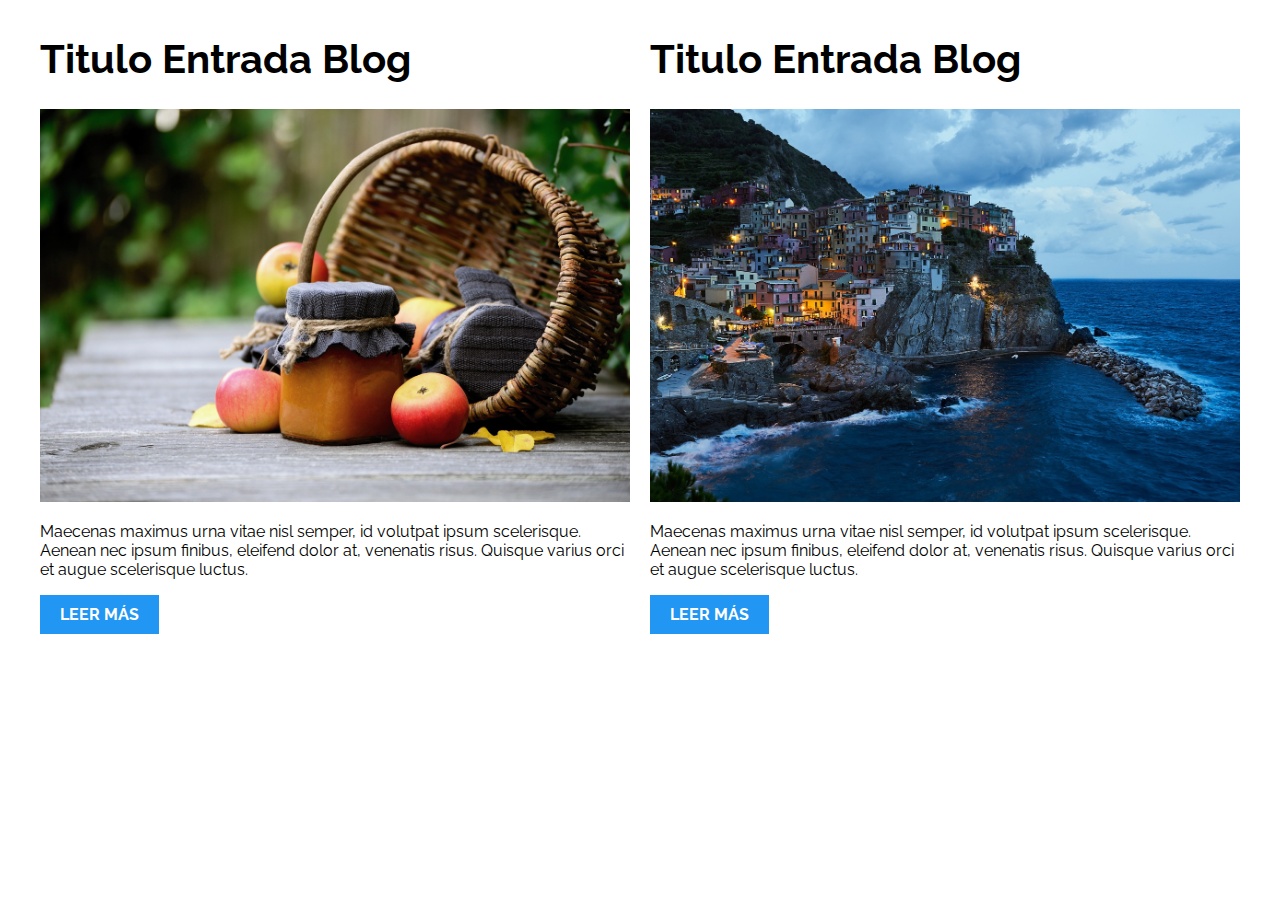
<file: 01-2columnas_iguales_css_grid/index.html>
<!DOCTYPE html>
<html>

<head>
    <meta charset="utf-8">
    <title>Patrones Responsive Web Design - 2 Columnas</title>
    <link rel="stylesheet" href="https://necolas.github.io/normalize.css/8.0.1/normalize.css">
    <link href="https://fonts.googleapis.com/css?family=Raleway:400,700,900" rel="stylesheet">
    <link rel="stylesheet" href="css/styles.css">
    <meta name="viewport" content="width=device-width, initial-scale=1">
</head>

<body>

    <div class="contenedor dos-columnas">
        <article class="entrada-blog">
            <h1>Titulo Entrada Blog</h1>
            <img src="img/imagen1.jpg">
            <p>Maecenas maximus urna vitae nisl semper, id volutpat ipsum scelerisque. Aenean nec ipsum finibus, eleifend dolor at, venenatis risus. Quisque varius orci et augue scelerisque luctus.</p>
            <a href="#">Leer más</a>
        </article>
        <article class="entrada-blog">
            <h1>Titulo Entrada Blog</h1>
            <img src="img/imagen2.jpg">
            <p>Maecenas maximus urna vitae nisl semper, id volutpat ipsum scelerisque. Aenean nec ipsum finibus, eleifend dolor at, venenatis risus. Quisque varius orci et augue scelerisque luctus.</p>
            <a href="#">Leer más</a>
        </article>
    </div>

</body>

</html>
</file>
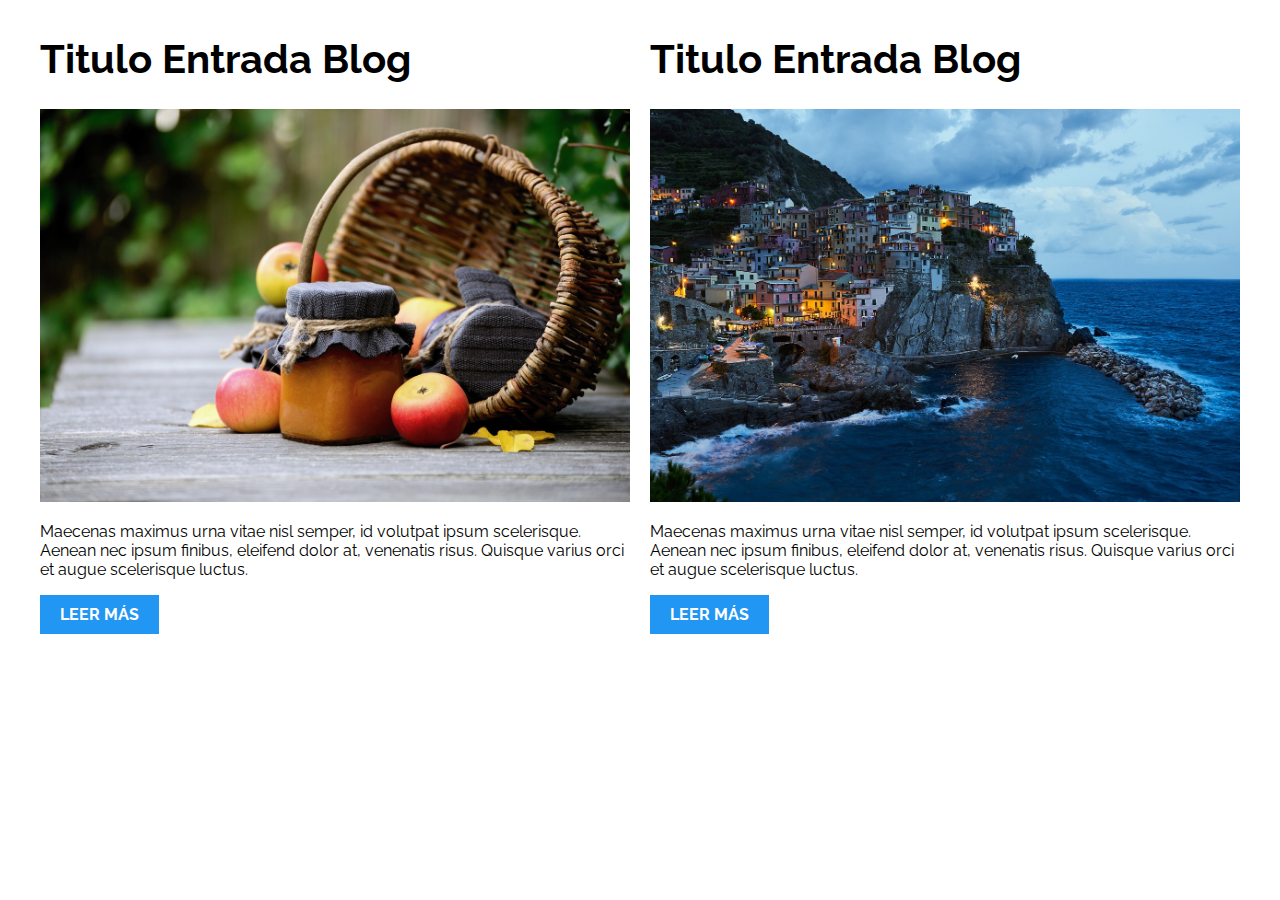
<file: 02-2columnas_iguales_flexbox/index.html>
<!DOCTYPE html>
<html>

<head>
    <meta charset="utf-8">
    <title>Patrones Responsive Web Design - 2 Columnas</title>
    <link rel="stylesheet" href="https://necolas.github.io/normalize.css/8.0.1/normalize.css">
    <link href="https://fonts.googleapis.com/css?family=Raleway:400,700,900" rel="stylesheet">
    <link rel="stylesheet" href="css/styles.css">
    <meta name="viewport" content="width=device-width, initial-scale=1">
</head>

<body>
    <div class="contenedor dos-columnas">
        <article class="entrada-blog">
            <h1>Titulo Entrada Blog</h1>
            <img src="img/imagen1.jpg">
            <p>Maecenas maximus urna vitae nisl semper, id volutpat ipsum scelerisque. Aenean nec ipsum finibus, eleifend dolor at, venenatis risus. Quisque varius orci et augue scelerisque luctus.</p>
            <a href="#">Leer más</a>
        </article>
        <article class="entrada-blog">
            <h1>Titulo Entrada Blog</h1>
            <img src="img/imagen2.jpg">
            <p>Maecenas maximus urna vitae nisl semper, id volutpat ipsum scelerisque. Aenean nec ipsum finibus, eleifend dolor at, venenatis risus. Quisque varius orci et augue scelerisque luctus.</p>
            <a href="#">Leer más</a>
        </article>
    </div>

</body>

</html>
</file>
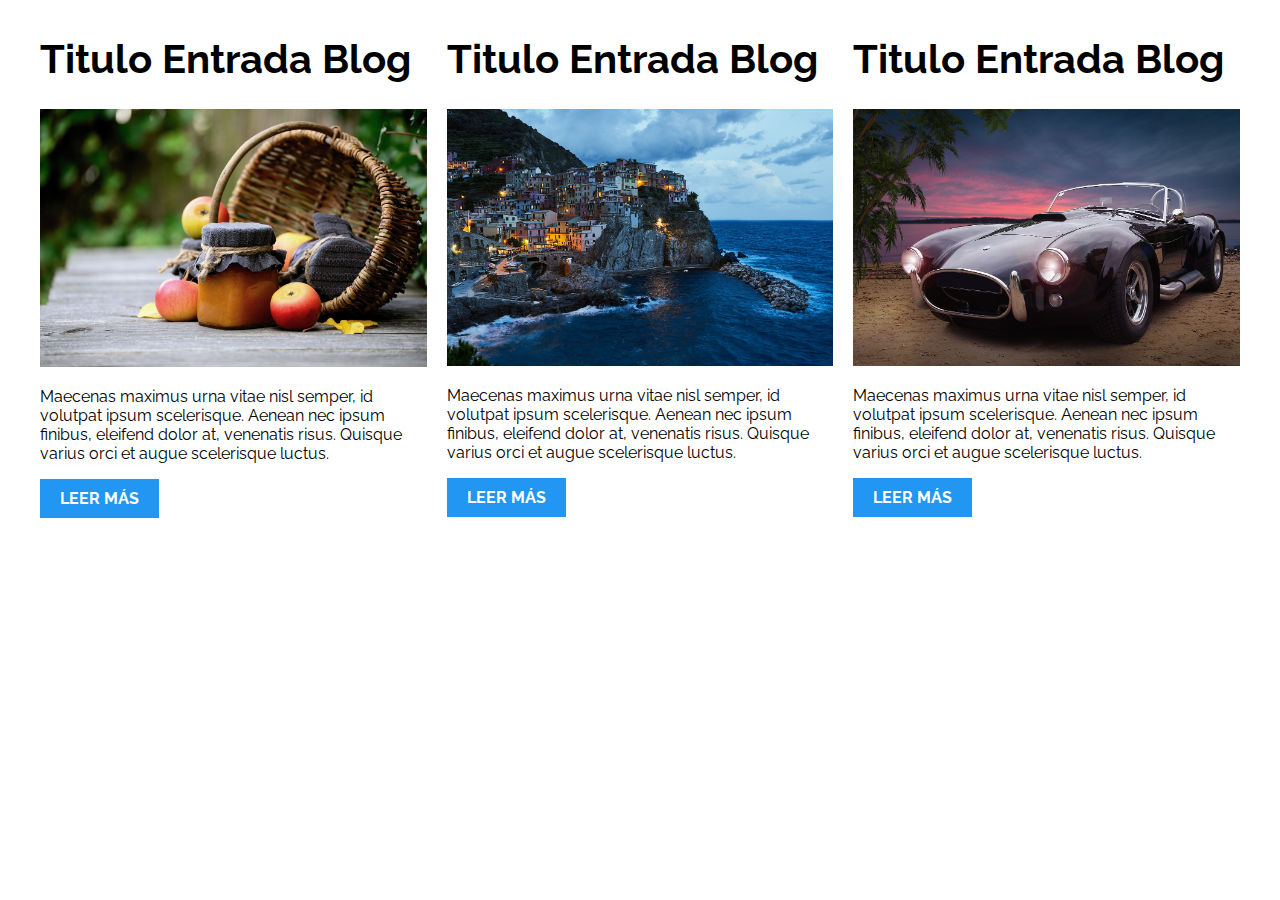
<file: 03-3columnas_iguales_css_grid/index.html>
<!DOCTYPE html>
<html>

<head>
    <meta charset="utf-8">
    <title>Patrones Responsive Web Design - 3 Columnas Iguales</title>
    <link rel="stylesheet" href="https://necolas.github.io/normalize.css/8.0.1/normalize.css">
    <link href="https://fonts.googleapis.com/css?family=Raleway:400,700,900" rel="stylesheet">
    <link rel="stylesheet" href="css/styles.css">
    <meta name="viewport" content="width=device-width, initial-scale=1">
</head>

<body>

    <div class="contenedor tres-columnas">
        <article class="entrada-blog">
            <h1>Titulo Entrada Blog</h1>
            <img src="img/imagen1.jpg">
            <p>Maecenas maximus urna vitae nisl semper, id volutpat ipsum scelerisque. Aenean nec ipsum finibus, eleifend dolor at, venenatis risus. Quisque varius orci et augue scelerisque luctus.</p>
            <a href="#">Leer más</a>
        </article>

        <article class="entrada-blog">
            <h1>Titulo Entrada Blog</h1>
            <img src="img/imagen2.jpg">

            <p>Maecenas maximus urna vitae nisl semper, id volutpat ipsum scelerisque. Aenean nec ipsum finibus, eleifend dolor at, venenatis risus. Quisque varius orci et augue scelerisque luctus.</p>
            <a href="#">Leer más</a>
        </article>

        <article class="entrada-blog">
            <h1>Titulo Entrada Blog</h1>
            <img src="img/imagen3.jpg">

            <p>Maecenas maximus urna vitae nisl semper, id volutpat ipsum scelerisque. Aenean nec ipsum finibus, eleifend dolor at, venenatis risus. Quisque varius orci et augue scelerisque luctus.</p>
            <a href="#">Leer más</a>
        </article>
    </div>

</body>

</html>
</file>
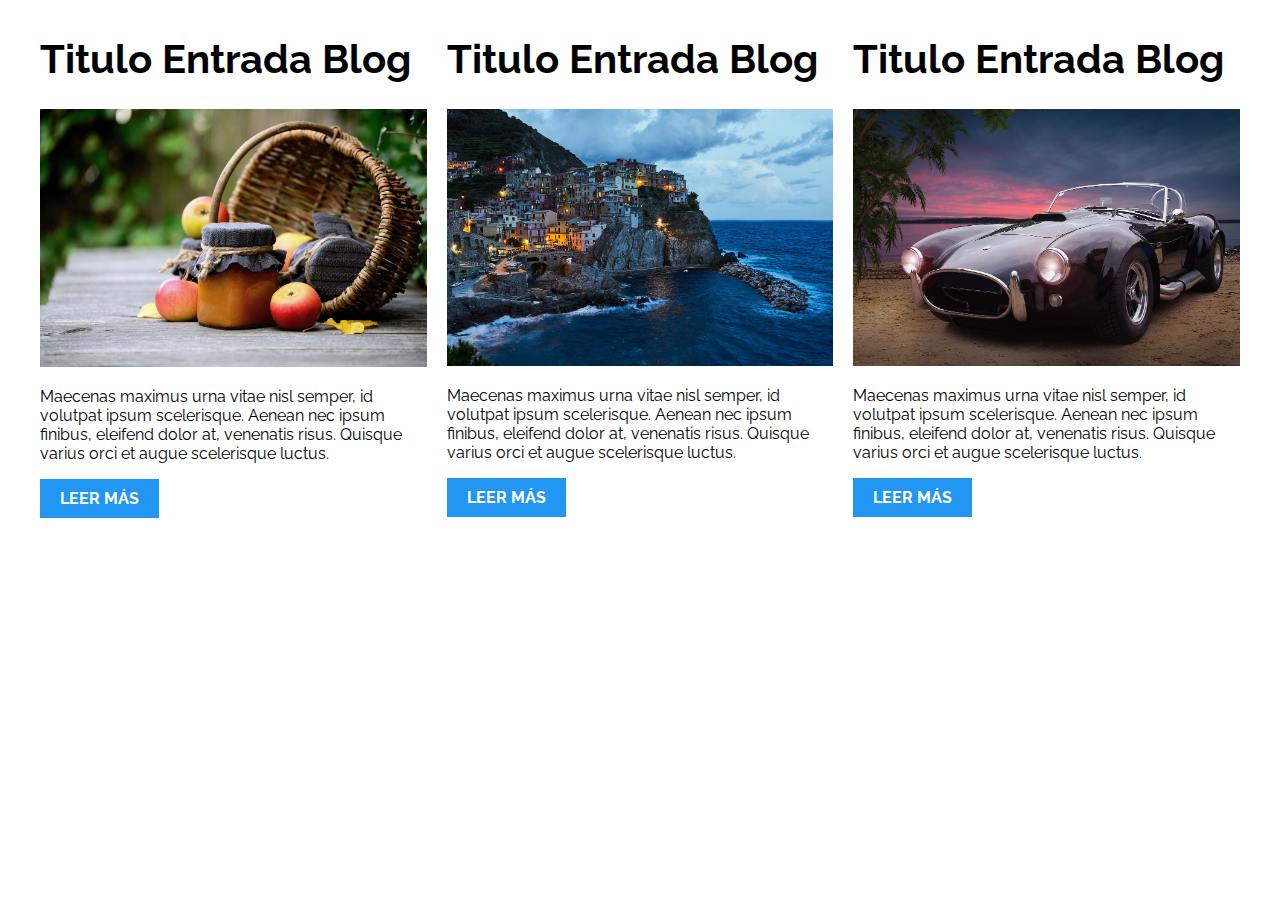
<file: 04-3columnas_iguales_flexbox/index.html>
<!DOCTYPE html>
<html>

<head>
    <meta charset="utf-8">
    <title>Patrones Responsive Web Design - 3 Columnas Iguales</title>
    <link rel="stylesheet" href="https://necolas.github.io/normalize.css/8.0.1/normalize.css">
    <link href="https://fonts.googleapis.com/css?family=Raleway:400,700,900" rel="stylesheet">
    <link rel="stylesheet" href="css/styles.css">
    <meta name="viewport" content="width=device-width, initial-scale=1">
</head>

<body>

    <div class="contenedor tres-columnas">
        <article class="entrada-blog">
            <h1>Titulo Entrada Blog</h1>
            <img src="img/imagen1.jpg">
            <p>Maecenas maximus urna vitae nisl semper, id volutpat ipsum scelerisque. Aenean nec ipsum finibus, eleifend dolor at, venenatis risus. Quisque varius orci et augue scelerisque luctus.</p>
            <a href="#">Leer más</a>
        </article>

        <article class="entrada-blog">
            <h1>Titulo Entrada Blog</h1>
            <img src="img/imagen2.jpg">

            <p>Maecenas maximus urna vitae nisl semper, id volutpat ipsum scelerisque. Aenean nec ipsum finibus, eleifend dolor at, venenatis risus. Quisque varius orci et augue scelerisque luctus.</p>
            <a href="#">Leer más</a>
        </article>

        <article class="entrada-blog">
            <h1>Titulo Entrada Blog</h1>
            <img src="img/imagen3.jpg">

            <p>Maecenas maximus urna vitae nisl semper, id volutpat ipsum scelerisque. Aenean nec ipsum finibus, eleifend dolor at, venenatis risus. Quisque varius orci et augue scelerisque luctus.</p>
            <a href="#">Leer más</a>
        </article>
    </div>
</body>

</html>
</file>
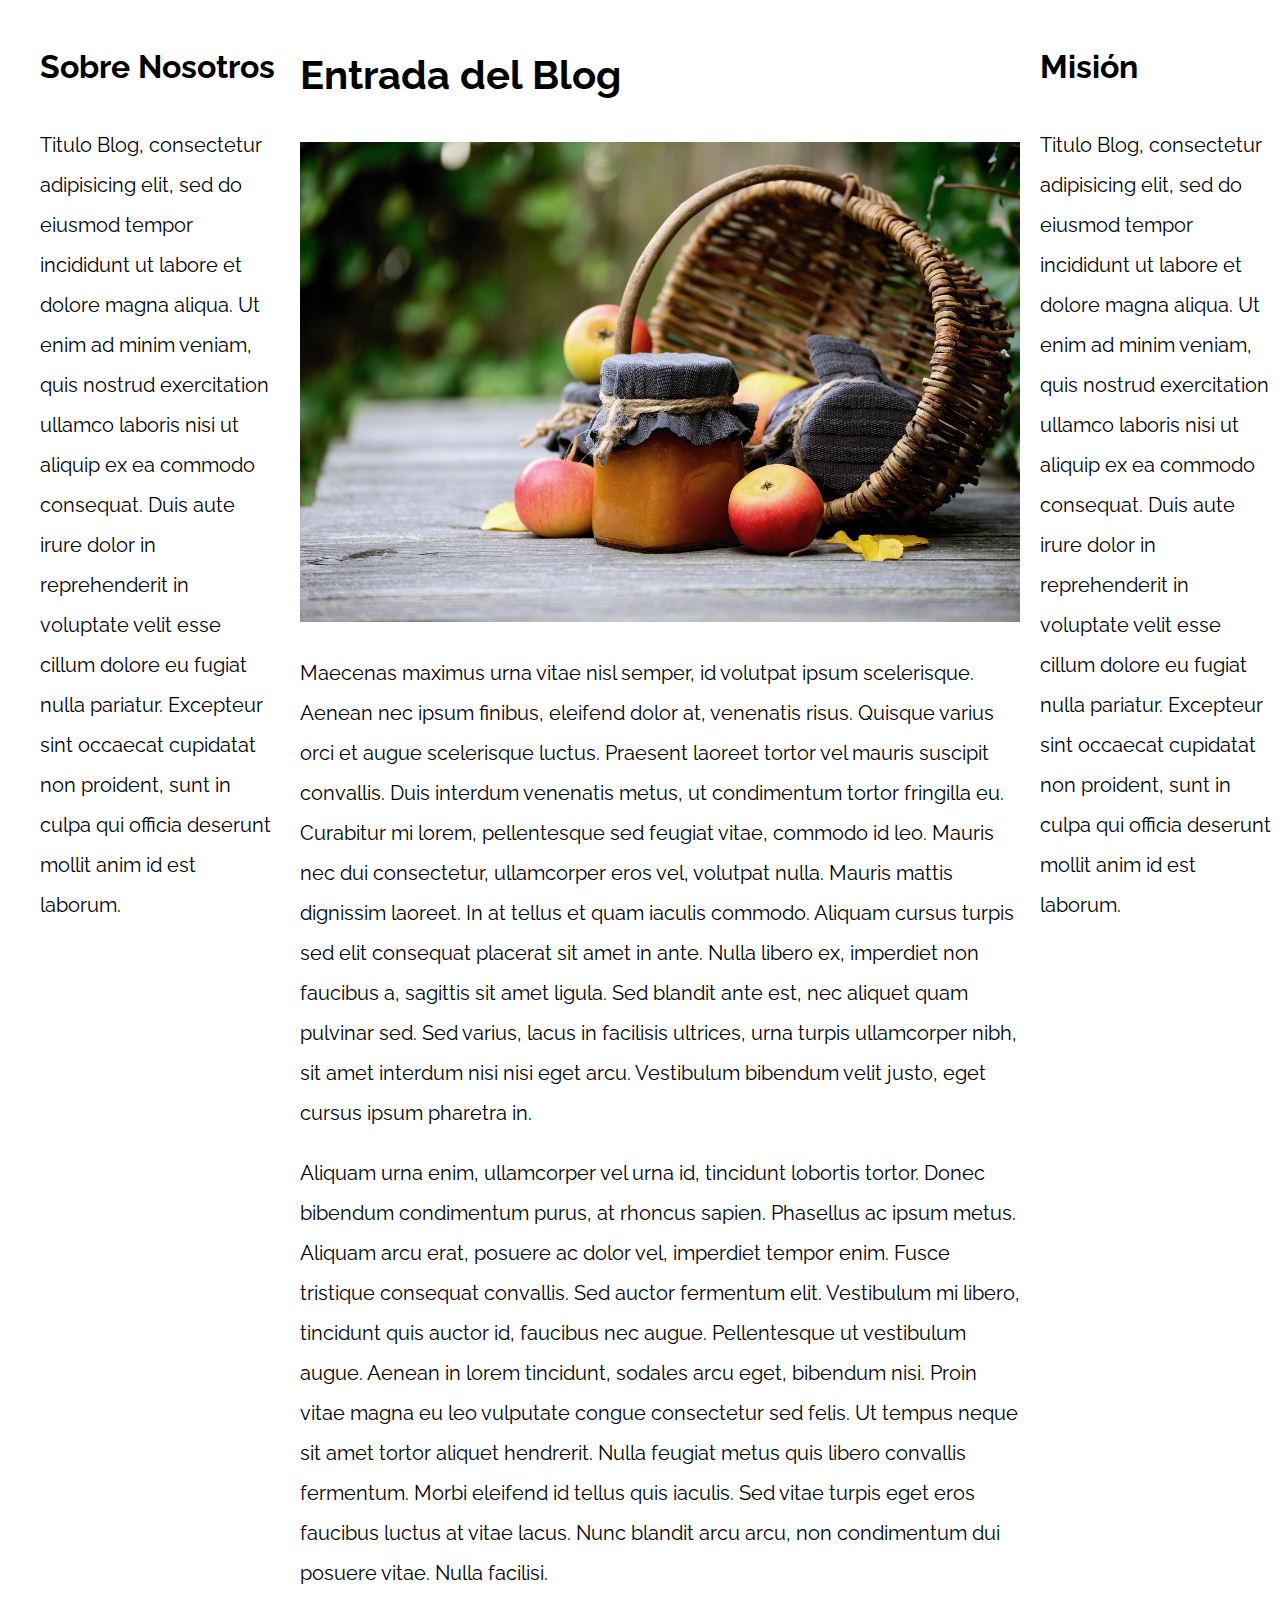
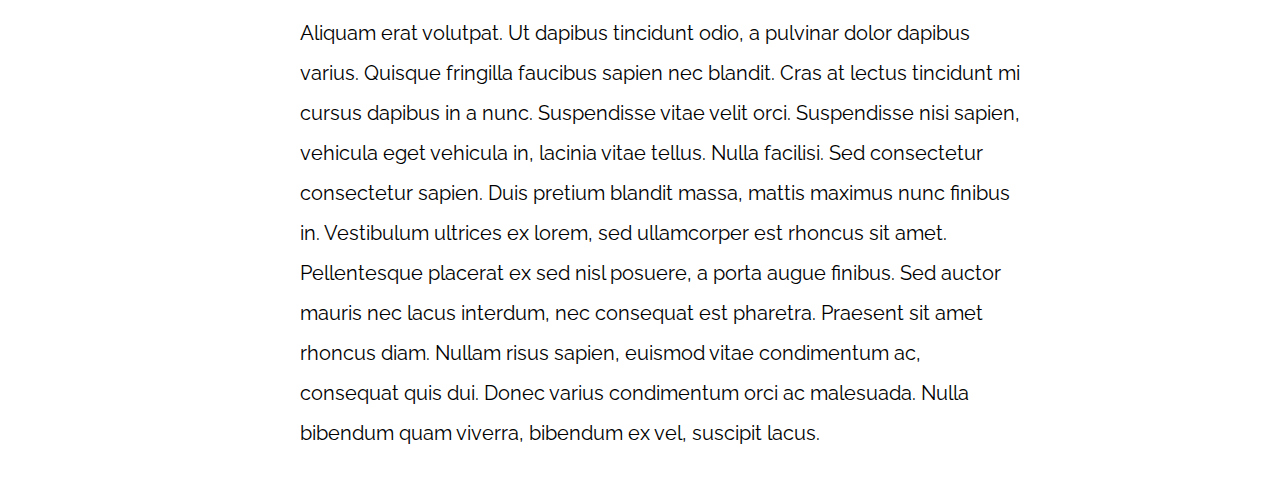
<file: 05-3columnas_css_grid/index.html>
<!DOCTYPE html>
<html>

<head>
    <meta charset="utf-8">
    <title>Patrones Responsive Web Design</title>
    <link rel="stylesheet" href="https://necolas.github.io/normalize.css/8.0.1/normalize.css">
    <link href="https://fonts.googleapis.com/css?family=Raleway:400,700,900" rel="stylesheet">
    <link rel="stylesheet" href="css/styles.css">
    <meta name="viewport" content="width=device-width, initial-scale=1">
</head>

<body>

    <div class="contenedor contenedor-grid">
        <main class="principal">
            <article >
                <h1>Entrada del Blog</h1>
                <img src="img/imagen1.jpg">

                <p>Maecenas maximus urna vitae nisl semper, id volutpat ipsum scelerisque. Aenean nec ipsum finibus, eleifend dolor at, venenatis risus. Quisque varius orci et augue scelerisque luctus. Praesent laoreet tortor vel mauris suscipit convallis.
                    Duis interdum venenatis metus, ut condimentum tortor fringilla eu. Curabitur mi lorem, pellentesque sed feugiat vitae, commodo id leo. Mauris nec dui consectetur, ullamcorper eros vel, volutpat nulla. Mauris mattis dignissim laoreet.
                    In at tellus et quam iaculis commodo. Aliquam cursus turpis sed elit consequat placerat sit amet in ante. Nulla libero ex, imperdiet non faucibus a, sagittis sit amet ligula. Sed blandit ante est, nec aliquet quam pulvinar sed. Sed
                    varius, lacus in facilisis ultrices, urna turpis ullamcorper nibh, sit amet interdum nisi nisi eget arcu. Vestibulum bibendum velit justo, eget cursus ipsum pharetra in.</p>

                <p>Aliquam urna enim, ullamcorper vel urna id, tincidunt lobortis tortor. Donec bibendum condimentum purus, at rhoncus sapien. Phasellus ac ipsum metus. Aliquam arcu erat, posuere ac dolor vel, imperdiet tempor enim. Fusce tristique consequat
                    convallis. Sed auctor fermentum elit. Vestibulum mi libero, tincidunt quis auctor id, faucibus nec augue. Pellentesque ut vestibulum augue. Aenean in lorem tincidunt, sodales arcu eget, bibendum nisi. Proin vitae magna eu leo vulputate
                    congue consectetur sed felis. Ut tempus neque sit amet tortor aliquet hendrerit. Nulla feugiat metus quis libero convallis fermentum. Morbi eleifend id tellus quis iaculis. Sed vitae turpis eget eros faucibus luctus at vitae lacus.
                    Nunc blandit arcu arcu, non condimentum dui posuere vitae. Nulla facilisi.</p>

                <p>Aliquam erat volutpat. Ut dapibus tincidunt odio, a pulvinar dolor dapibus varius. Quisque fringilla faucibus sapien nec blandit. Cras at lectus tincidunt mi cursus dapibus in a nunc. Suspendisse vitae velit orci. Suspendisse nisi sapien,
                    vehicula eget vehicula in, lacinia vitae tellus. Nulla facilisi. Sed consectetur consectetur sapien. Duis pretium blandit massa, mattis maximus nunc finibus in. Vestibulum ultrices ex lorem, sed ullamcorper est rhoncus sit amet. Pellentesque
                    placerat ex sed nisl posuere, a porta augue finibus. Sed auctor mauris nec lacus interdum, nec consequat est pharetra. Praesent sit amet rhoncus diam. Nullam risus sapien, euismod vitae condimentum ac, consequat quis dui. Donec varius
                    condimentum orci ac malesuada. Nulla bibendum quam viverra, bibendum ex vel, suscipit lacus.</p>

            </article>
        </main>

        <aside class="aside-1">
            <h2>Sobre Nosotros</h2>
            <p>Titulo Blog, consectetur adipisicing elit, sed do eiusmod tempor incididunt ut labore et dolore magna aliqua. Ut enim ad minim veniam, quis nostrud exercitation ullamco laboris nisi ut aliquip ex ea commodo consequat. Duis aute irure dolor
                in reprehenderit in voluptate velit esse cillum dolore eu fugiat nulla pariatur. Excepteur sint occaecat cupidatat non proident, sunt in culpa qui officia deserunt mollit anim id est laborum.</p>
        </aside>
        <aside class="aside-2">
            <h2>Misión</h2>
            <p>Titulo Blog, consectetur adipisicing elit, sed do eiusmod tempor incididunt ut labore et dolore magna aliqua. Ut enim ad minim veniam, quis nostrud exercitation ullamco laboris nisi ut aliquip ex ea commodo consequat. Duis aute irure dolor
                in reprehenderit in voluptate velit esse cillum dolore eu fugiat nulla pariatur. Excepteur sint occaecat cupidatat non proident, sunt in culpa qui officia deserunt mollit anim id est laborum.</p>
        </aside>
    </div>

</body>

</html>
</file>
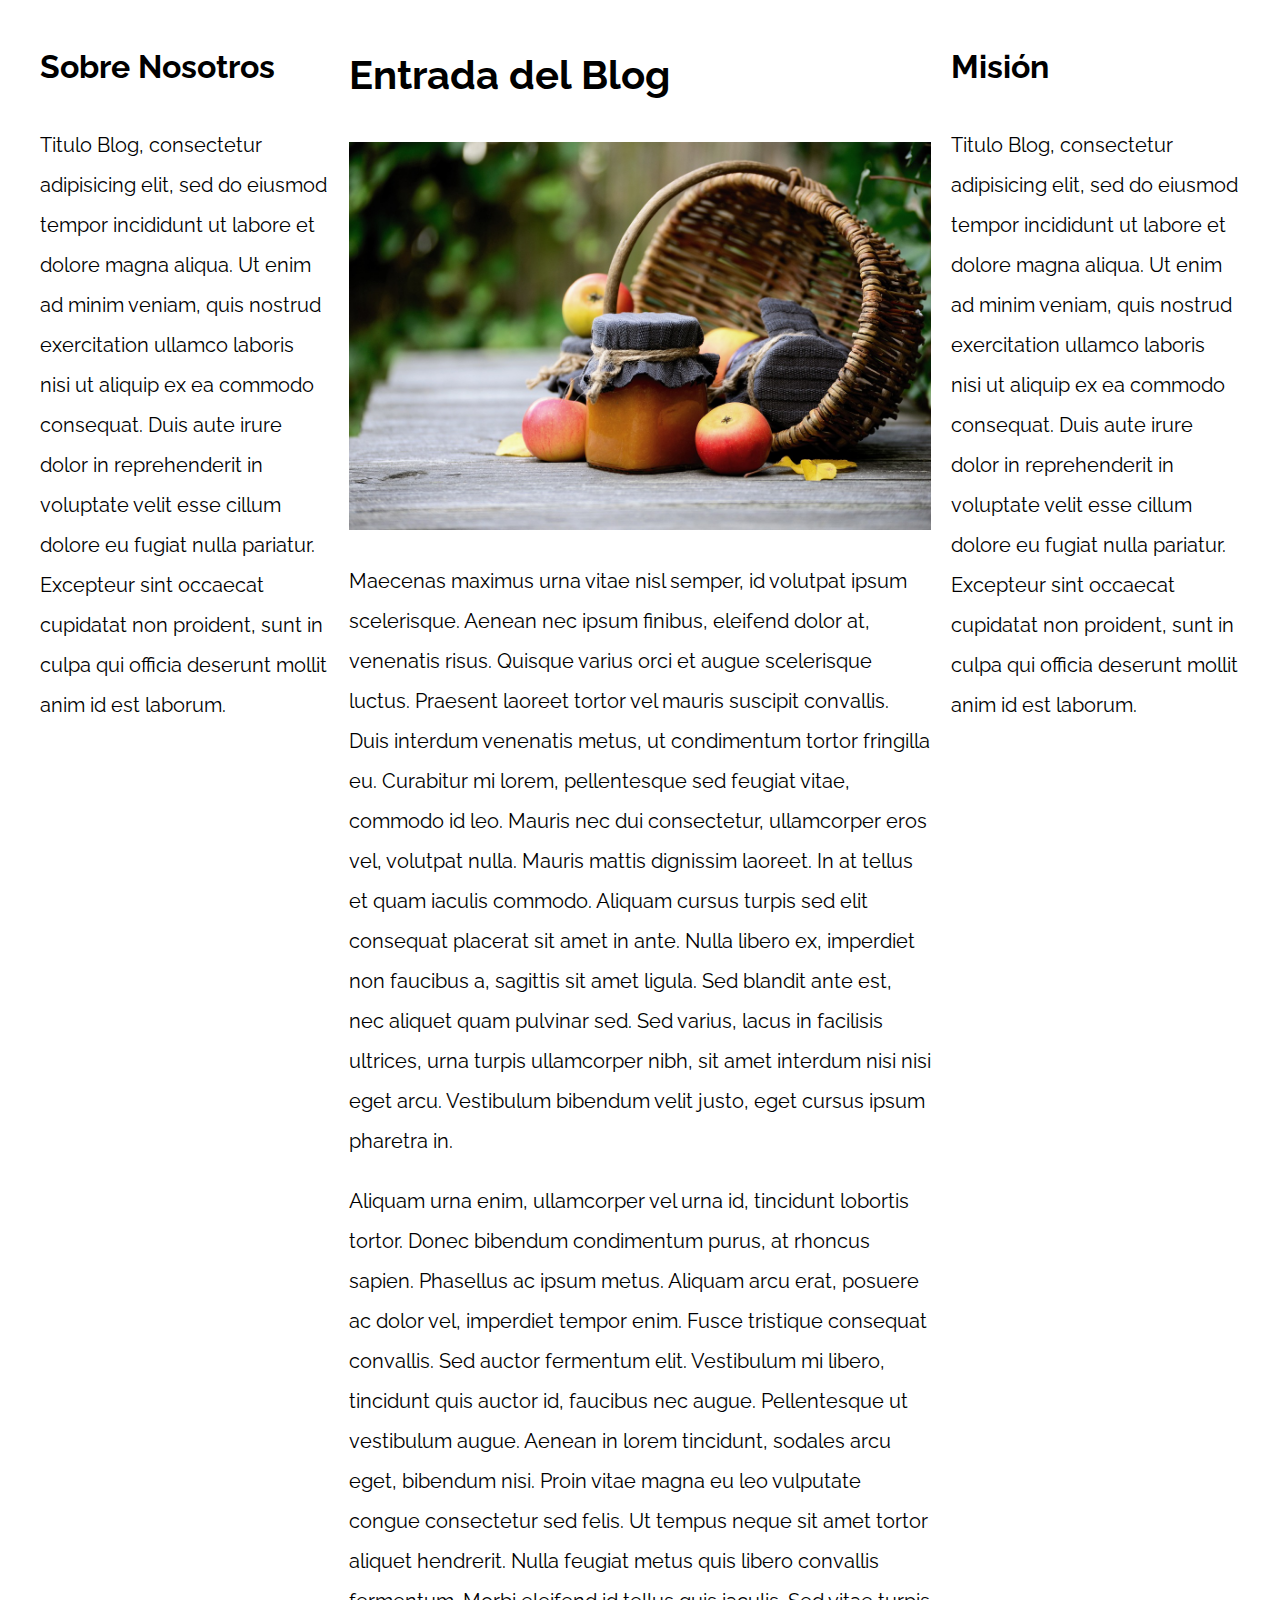
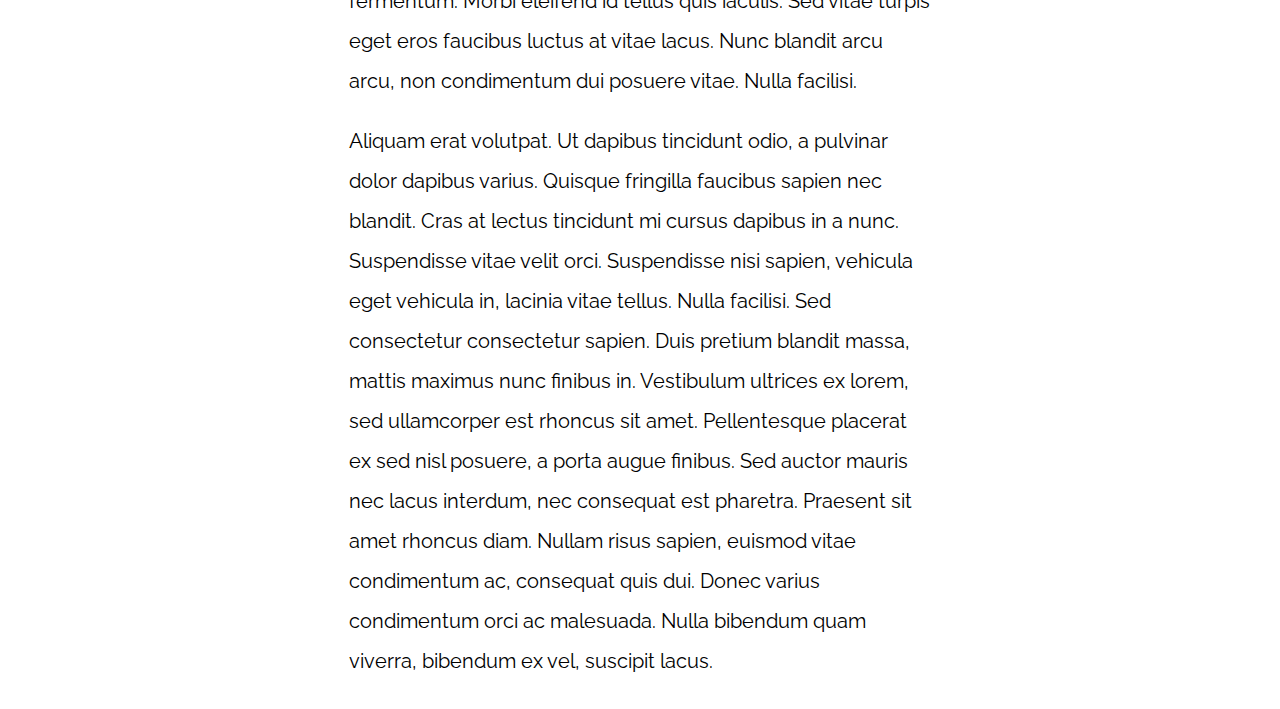
<file: 06-3columnas_flexbox/index.html>
<!DOCTYPE html>
<html>

<head>
    <meta charset="utf-8">
    <title>Patrones Responsive Web Design</title>
    <link rel="stylesheet" href="https://necolas.github.io/normalize.css/8.0.1/normalize.css">
    <link href="https://fonts.googleapis.com/css?family=Raleway:400,700,900" rel="stylesheet">
    <link rel="stylesheet" href="css/styles.css">
    <meta name="viewport" content="width=device-width, initial-scale=1">
</head>

<body>

    <div class="contenedor contenedor-grid">
        <main class="principal">
            <article>
                <h1>Entrada del Blog</h1>
                <img src="img/imagen1.jpg">

                <p>Maecenas maximus urna vitae nisl semper, id volutpat ipsum scelerisque. Aenean nec ipsum finibus, eleifend dolor at, venenatis risus. Quisque varius orci et augue scelerisque luctus. Praesent laoreet tortor vel mauris suscipit convallis.
                    Duis interdum venenatis metus, ut condimentum tortor fringilla eu. Curabitur mi lorem, pellentesque sed feugiat vitae, commodo id leo. Mauris nec dui consectetur, ullamcorper eros vel, volutpat nulla. Mauris mattis dignissim laoreet.
                    In at tellus et quam iaculis commodo. Aliquam cursus turpis sed elit consequat placerat sit amet in ante. Nulla libero ex, imperdiet non faucibus a, sagittis sit amet ligula. Sed blandit ante est, nec aliquet quam pulvinar sed. Sed
                    varius, lacus in facilisis ultrices, urna turpis ullamcorper nibh, sit amet interdum nisi nisi eget arcu. Vestibulum bibendum velit justo, eget cursus ipsum pharetra in.</p>

                <p>Aliquam urna enim, ullamcorper vel urna id, tincidunt lobortis tortor. Donec bibendum condimentum purus, at rhoncus sapien. Phasellus ac ipsum metus. Aliquam arcu erat, posuere ac dolor vel, imperdiet tempor enim. Fusce tristique consequat
                    convallis. Sed auctor fermentum elit. Vestibulum mi libero, tincidunt quis auctor id, faucibus nec augue. Pellentesque ut vestibulum augue. Aenean in lorem tincidunt, sodales arcu eget, bibendum nisi. Proin vitae magna eu leo vulputate
                    congue consectetur sed felis. Ut tempus neque sit amet tortor aliquet hendrerit. Nulla feugiat metus quis libero convallis fermentum. Morbi eleifend id tellus quis iaculis. Sed vitae turpis eget eros faucibus luctus at vitae lacus.
                    Nunc blandit arcu arcu, non condimentum dui posuere vitae. Nulla facilisi.</p>

                <p>Aliquam erat volutpat. Ut dapibus tincidunt odio, a pulvinar dolor dapibus varius. Quisque fringilla faucibus sapien nec blandit. Cras at lectus tincidunt mi cursus dapibus in a nunc. Suspendisse vitae velit orci. Suspendisse nisi sapien,
                    vehicula eget vehicula in, lacinia vitae tellus. Nulla facilisi. Sed consectetur consectetur sapien. Duis pretium blandit massa, mattis maximus nunc finibus in. Vestibulum ultrices ex lorem, sed ullamcorper est rhoncus sit amet. Pellentesque
                    placerat ex sed nisl posuere, a porta augue finibus. Sed auctor mauris nec lacus interdum, nec consequat est pharetra. Praesent sit amet rhoncus diam. Nullam risus sapien, euismod vitae condimentum ac, consequat quis dui. Donec varius
                    condimentum orci ac malesuada. Nulla bibendum quam viverra, bibendum ex vel, suscipit lacus.</p>

            </article>
        </main>

        <aside class="aside-1">
            <h2>Sobre Nosotros</h2>
            <p>Titulo Blog, consectetur adipisicing elit, sed do eiusmod tempor incididunt ut labore et dolore magna aliqua. Ut enim ad minim veniam, quis nostrud exercitation ullamco laboris nisi ut aliquip ex ea commodo consequat. Duis aute irure dolor
                in reprehenderit in voluptate velit esse cillum dolore eu fugiat nulla pariatur. Excepteur sint occaecat cupidatat non proident, sunt in culpa qui officia deserunt mollit anim id est laborum.</p>
        </aside>
        <aside class="aside-2">
            <h2>Misión</h2>
            <p>Titulo Blog, consectetur adipisicing elit, sed do eiusmod tempor incididunt ut labore et dolore magna aliqua. Ut enim ad minim veniam, quis nostrud exercitation ullamco laboris nisi ut aliquip ex ea commodo consequat. Duis aute irure dolor
                in reprehenderit in voluptate velit esse cillum dolore eu fugiat nulla pariatur. Excepteur sint occaecat cupidatat non proident, sunt in culpa qui officia deserunt mollit anim id est laborum.</p>
        </aside>
    </div>

</body>

</html>
</file>
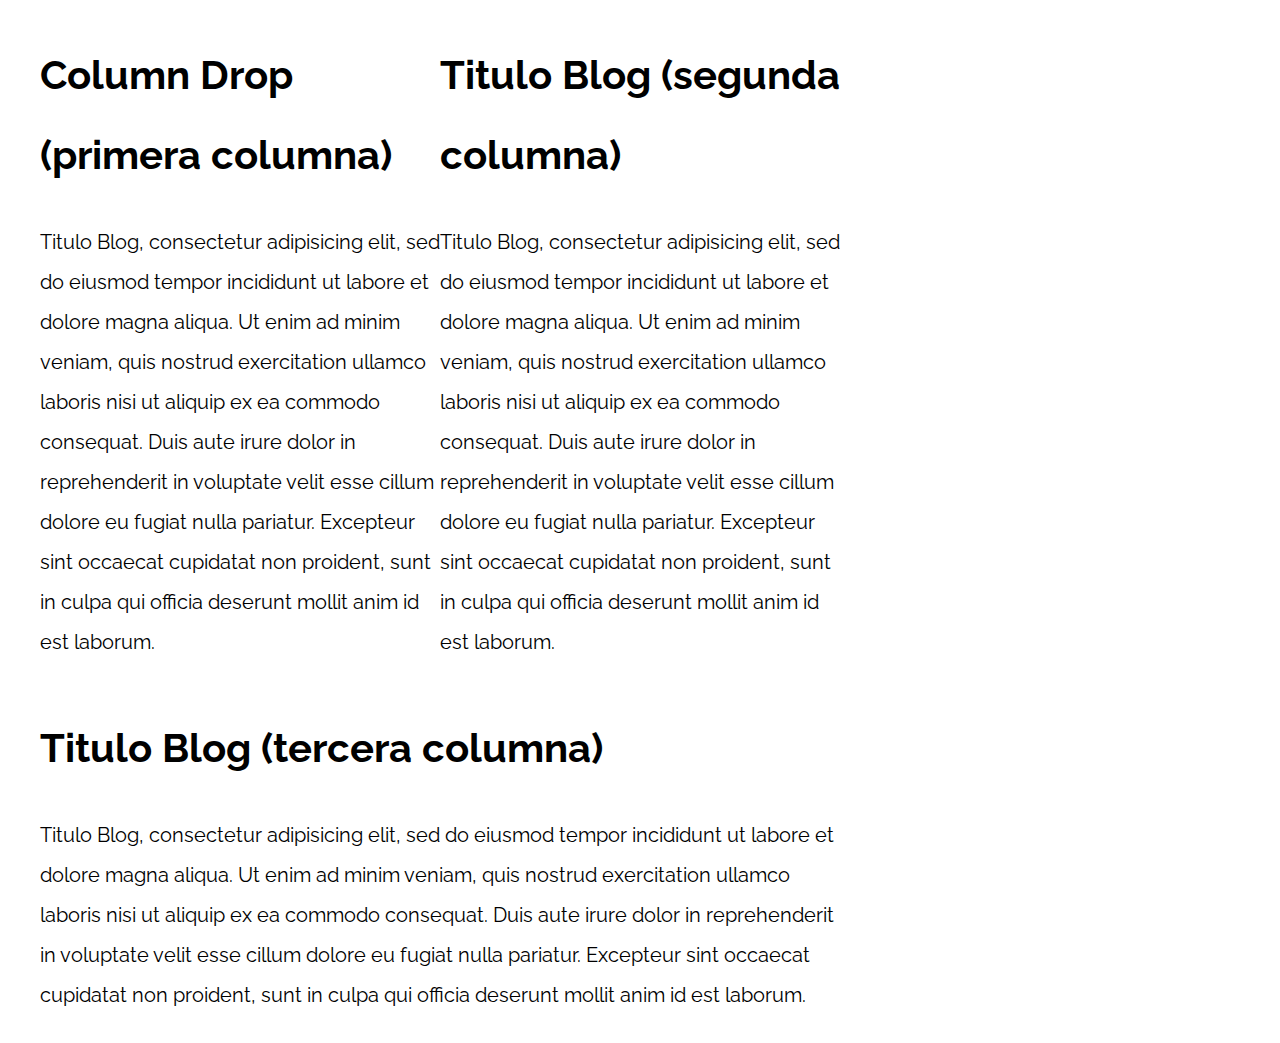
<file: 07-column_drop_css_grid/index.html>
<!DOCTYPE html>
<html>

<head>
    <meta charset="utf-8">
    <title>Patrones Responsive Web Design</title>
    <link rel="stylesheet" href="https://necolas.github.io/normalize.css/8.0.1/normalize.css">
    <link href="https://fonts.googleapis.com/css?family=Raleway:400,700,900" rel="stylesheet">
    <link rel="stylesheet" href="css/styles.css">
    <meta name="viewport" content="width=device-width, initial-scale=1">
</head>

<body>

    <div class="contenedor column-drop-CSS">
        <main>
            <h1>Column Drop (primera columna)</h1>
            <p>
                Titulo Blog, consectetur adipisicing elit, sed do eiusmod tempor incididunt ut labore et dolore magna aliqua. Ut enim ad minim veniam, quis nostrud exercitation ullamco laboris nisi ut aliquip ex ea commodo consequat. Duis aute irure dolor in reprehenderit
                in voluptate velit esse cillum dolore eu fugiat nulla pariatur. Excepteur sint occaecat cupidatat non proident, sunt in culpa qui officia deserunt mollit anim id est laborum.
            </p>
        </main>

        <aside class="aside-1">
            <h1>Titulo Blog (segunda columna)</h1>
            <p>
                Titulo Blog, consectetur adipisicing elit, sed do eiusmod tempor incididunt ut labore et dolore magna aliqua. Ut enim ad minim veniam, quis nostrud exercitation ullamco laboris nisi ut aliquip ex ea commodo consequat. Duis aute irure dolor in reprehenderit
                in voluptate velit esse cillum dolore eu fugiat nulla pariatur. Excepteur sint occaecat cupidatat non proident, sunt in culpa qui officia deserunt mollit anim id est laborum.
            </p>
        </aside>

        <aside class="aside-2">
            <h1>Titulo Blog (tercera columna)</h1>
            <p>
                Titulo Blog, consectetur adipisicing elit, sed do eiusmod tempor incididunt ut labore et dolore magna aliqua. Ut enim ad minim veniam, quis nostrud exercitation ullamco laboris nisi ut aliquip ex ea commodo consequat. Duis aute irure dolor in reprehenderit
                in voluptate velit esse cillum dolore eu fugiat nulla pariatur. Excepteur sint occaecat cupidatat non proident, sunt in culpa qui officia deserunt mollit anim id est laborum.
            </p>
        </aside>
    </div>

</body>

</html>
</file>
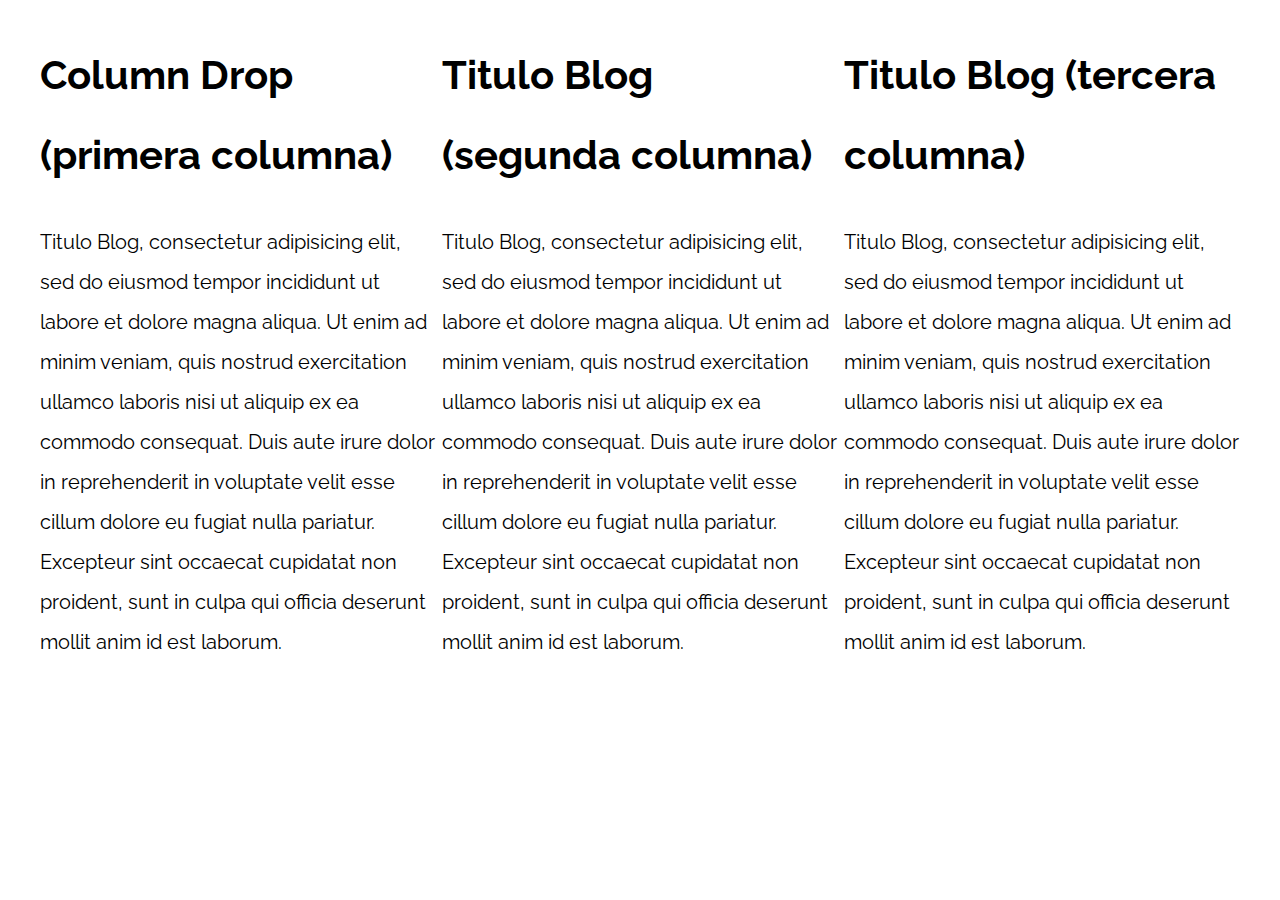
<file: 08-column_drop_flexbox/index.html>
<!DOCTYPE html>
<html>

<head>
    <meta charset="utf-8">
    <title>Patrones Responsive Web Design</title>
    <link rel="stylesheet" href="https://necolas.github.io/normalize.css/8.0.1/normalize.css">
    <link href="https://fonts.googleapis.com/css?family=Raleway:400,700,900" rel="stylesheet">
    <link rel="stylesheet" href="css/styles.css">
    <meta name="viewport" content="width=device-width, initial-scale=1">
</head>

<body>

    <div class="contenedor column-drop-flex">
        <main class="principal">
            <h1>Column Drop (primera columna)</h1>
            <p>
                Titulo Blog, consectetur adipisicing elit, sed do eiusmod tempor incididunt ut labore et dolore magna aliqua. Ut enim ad minim veniam, quis nostrud exercitation ullamco laboris nisi ut aliquip ex ea commodo consequat. Duis aute irure dolor in reprehenderit
                in voluptate velit esse cillum dolore eu fugiat nulla pariatur. Excepteur sint occaecat cupidatat non proident, sunt in culpa qui officia deserunt mollit anim id est laborum.
            </p>
        </main>

        <aside class="aside-1">
            <h1>Titulo Blog (segunda columna)</h1>
            <p>
                Titulo Blog, consectetur adipisicing elit, sed do eiusmod tempor incididunt ut labore et dolore magna aliqua. Ut enim ad minim veniam, quis nostrud exercitation ullamco laboris nisi ut aliquip ex ea commodo consequat. Duis aute irure dolor in reprehenderit
                in voluptate velit esse cillum dolore eu fugiat nulla pariatur. Excepteur sint occaecat cupidatat non proident, sunt in culpa qui officia deserunt mollit anim id est laborum.
            </p>
        </aside>

        <aside class="aside-2">
            <h1>Titulo Blog (tercera columna)</h1>
            <p>
                Titulo Blog, consectetur adipisicing elit, sed do eiusmod tempor incididunt ut labore et dolore magna aliqua. Ut enim ad minim veniam, quis nostrud exercitation ullamco laboris nisi ut aliquip ex ea commodo consequat. Duis aute irure dolor in reprehenderit
                in voluptate velit esse cillum dolore eu fugiat nulla pariatur. Excepteur sint occaecat cupidatat non proident, sunt in culpa qui officia deserunt mollit anim id est laborum.
            </p>
        </aside>
    </div>

</body>

</html>
</file>
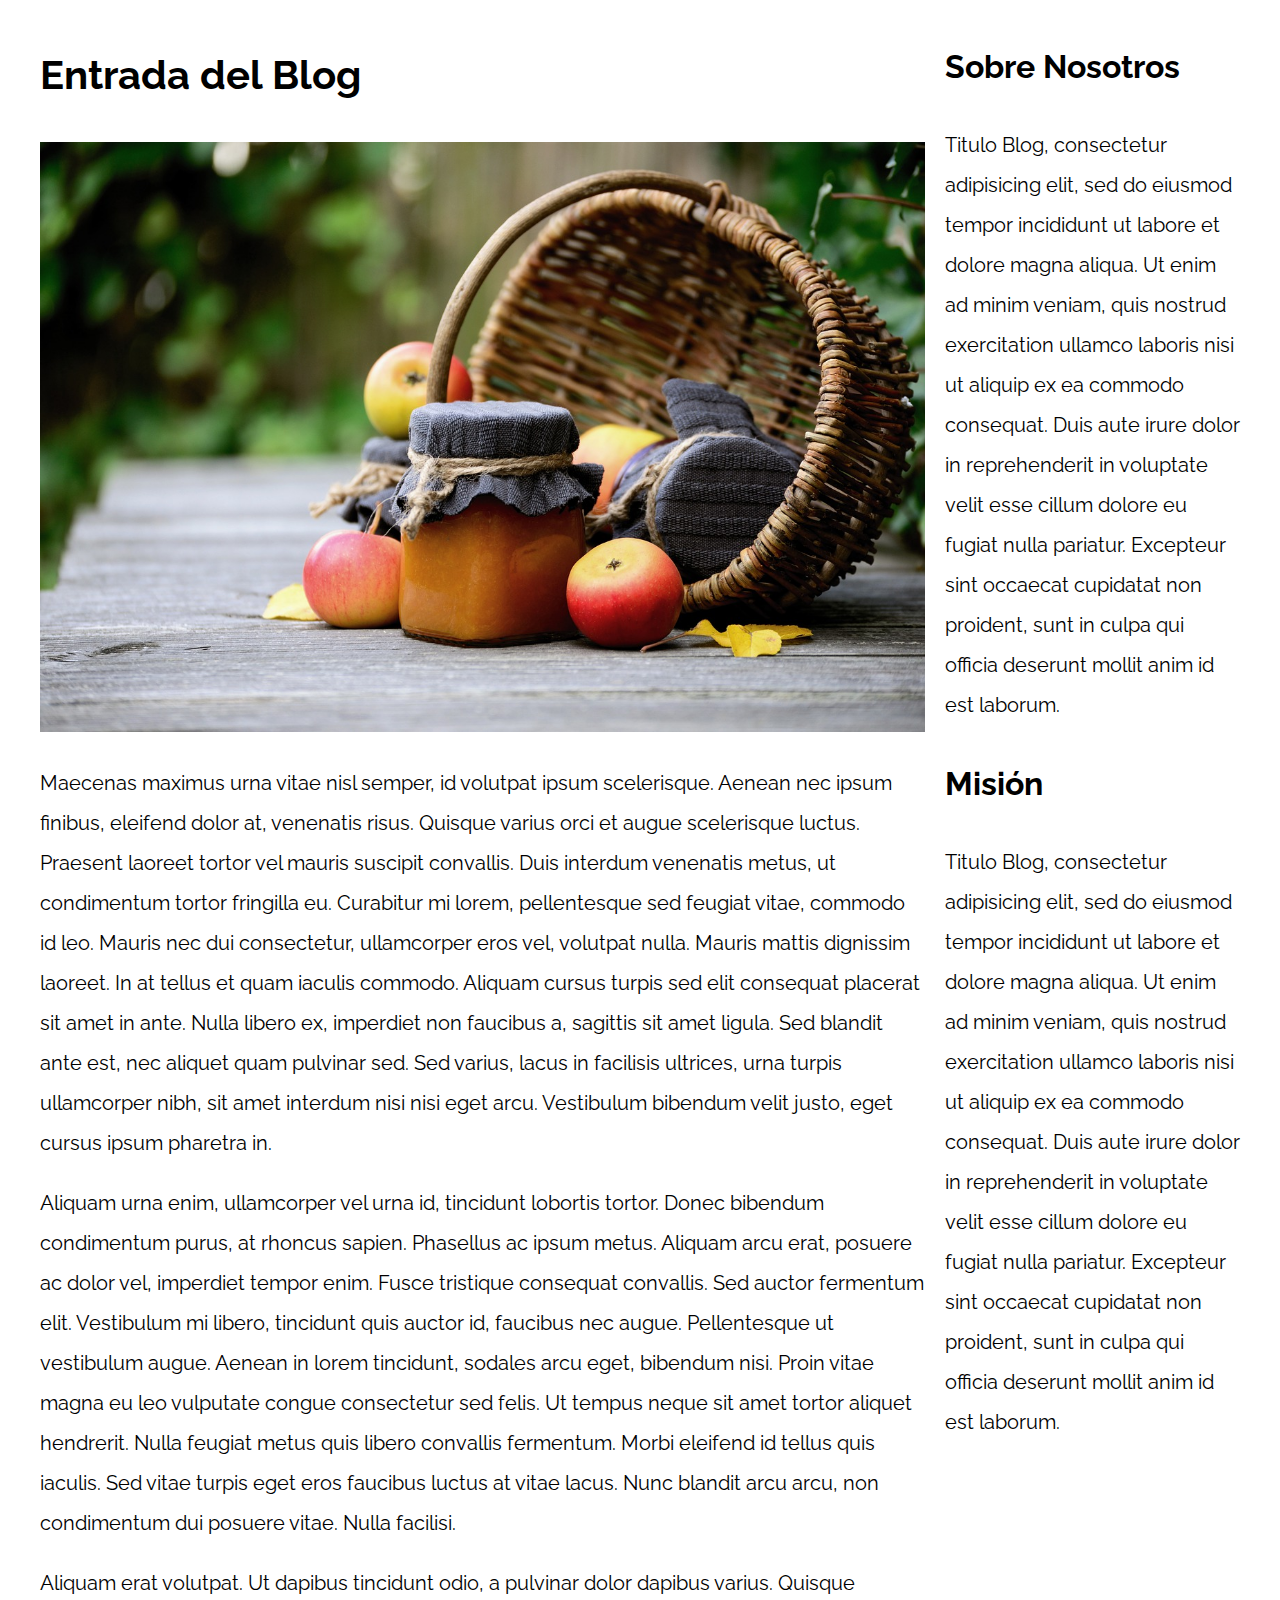
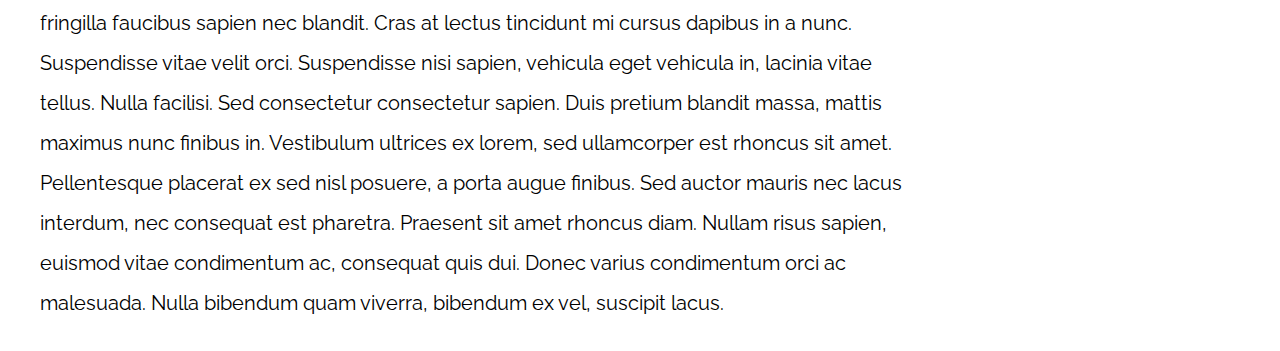
<file: 09-con_sidebar_css_grid/index.html>
<!DOCTYPE html>
<html>

<head>
    <meta charset="utf-8">
    <title>Patrones Responsive Web Design</title>
    <link rel="stylesheet" href="https://necolas.github.io/normalize.css/8.0.1/normalize.css">
    <link href="https://fonts.googleapis.com/css?family=Raleway:400,700,900" rel="stylesheet">
    <link rel="stylesheet" href="css/styles.css">
    <meta name="viewport" content="width=device-width, initial-scale=1">
</head>

<body>

    <div class="contenedor con-sidebar">
        <article>
            <h1>Entrada del Blog</h1>
            <img src="img/imagen1.jpg">

            <p>Maecenas maximus urna vitae nisl semper, id volutpat ipsum scelerisque. Aenean nec ipsum finibus, eleifend dolor at, venenatis risus. Quisque varius orci et augue scelerisque luctus. Praesent laoreet tortor vel mauris suscipit convallis. Duis
                interdum venenatis metus, ut condimentum tortor fringilla eu. Curabitur mi lorem, pellentesque sed feugiat vitae, commodo id leo. Mauris nec dui consectetur, ullamcorper eros vel, volutpat nulla. Mauris mattis dignissim laoreet. In at
                tellus et quam iaculis commodo. Aliquam cursus turpis sed elit consequat placerat sit amet in ante. Nulla libero ex, imperdiet non faucibus a, sagittis sit amet ligula. Sed blandit ante est, nec aliquet quam pulvinar sed. Sed varius, lacus
                in facilisis ultrices, urna turpis ullamcorper nibh, sit amet interdum nisi nisi eget arcu. Vestibulum bibendum velit justo, eget cursus ipsum pharetra in.</p>

            <p>Aliquam urna enim, ullamcorper vel urna id, tincidunt lobortis tortor. Donec bibendum condimentum purus, at rhoncus sapien. Phasellus ac ipsum metus. Aliquam arcu erat, posuere ac dolor vel, imperdiet tempor enim. Fusce tristique consequat
                convallis. Sed auctor fermentum elit. Vestibulum mi libero, tincidunt quis auctor id, faucibus nec augue. Pellentesque ut vestibulum augue. Aenean in lorem tincidunt, sodales arcu eget, bibendum nisi. Proin vitae magna eu leo vulputate
                congue consectetur sed felis. Ut tempus neque sit amet tortor aliquet hendrerit. Nulla feugiat metus quis libero convallis fermentum. Morbi eleifend id tellus quis iaculis. Sed vitae turpis eget eros faucibus luctus at vitae lacus. Nunc
                blandit arcu arcu, non condimentum dui posuere vitae. Nulla facilisi.</p>

            <p>Aliquam erat volutpat. Ut dapibus tincidunt odio, a pulvinar dolor dapibus varius. Quisque fringilla faucibus sapien nec blandit. Cras at lectus tincidunt mi cursus dapibus in a nunc. Suspendisse vitae velit orci. Suspendisse nisi sapien,
                vehicula eget vehicula in, lacinia vitae tellus. Nulla facilisi. Sed consectetur consectetur sapien. Duis pretium blandit massa, mattis maximus nunc finibus in. Vestibulum ultrices ex lorem, sed ullamcorper est rhoncus sit amet. Pellentesque
                placerat ex sed nisl posuere, a porta augue finibus. Sed auctor mauris nec lacus interdum, nec consequat est pharetra. Praesent sit amet rhoncus diam. Nullam risus sapien, euismod vitae condimentum ac, consequat quis dui. Donec varius
                condimentum orci ac malesuada. Nulla bibendum quam viverra, bibendum ex vel, suscipit lacus.</p>
        </article>
        <aside>
            <h2>Sobre Nosotros</h2>
            <p>Titulo Blog, consectetur adipisicing elit, sed do eiusmod tempor incididunt ut labore et dolore magna aliqua. Ut enim ad minim veniam, quis nostrud exercitation ullamco laboris nisi ut aliquip ex ea commodo consequat. Duis aute irure dolor
                in reprehenderit in voluptate velit esse cillum dolore eu fugiat nulla pariatur. Excepteur sint occaecat cupidatat non proident, sunt in culpa qui officia deserunt mollit anim id est laborum.</p>


            <h2>Misión</h2>
            <p>Titulo Blog, consectetur adipisicing elit, sed do eiusmod tempor incididunt ut labore et dolore magna aliqua. Ut enim ad minim veniam, quis nostrud exercitation ullamco laboris nisi ut aliquip ex ea commodo consequat. Duis aute irure dolor
                in reprehenderit in voluptate velit esse cillum dolore eu fugiat nulla pariatur. Excepteur sint occaecat cupidatat non proident, sunt in culpa qui officia deserunt mollit anim id est laborum.</p>
        </aside>
    </div>

</body>

</html>
</file>
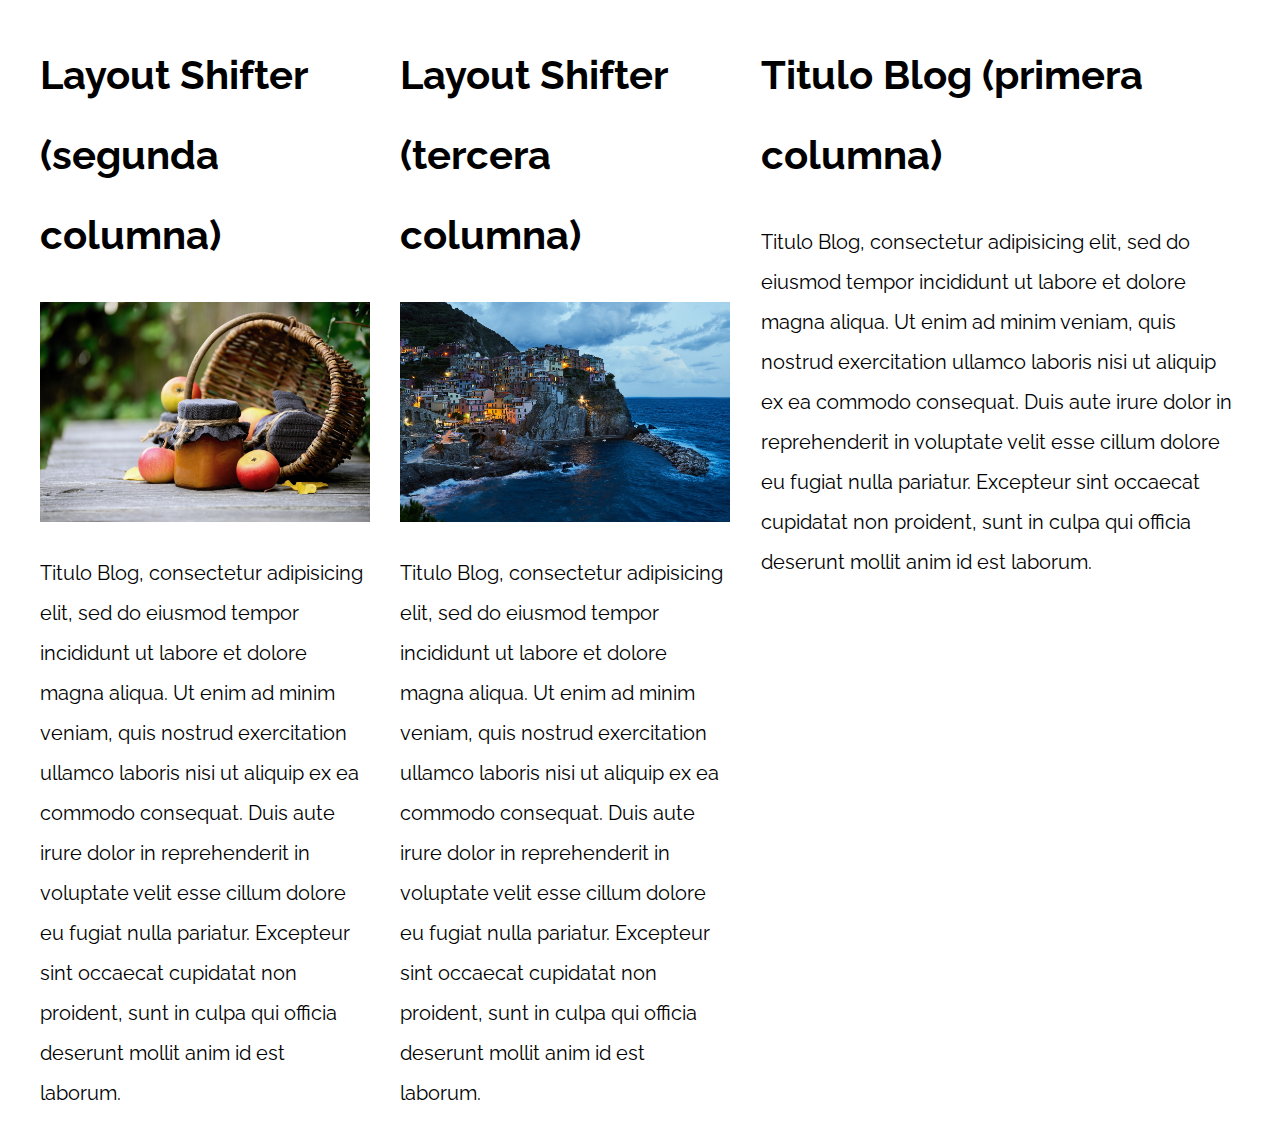
<file: 11-layout_shifter_css_grid/index.html>
<!DOCTYPE html>
<html>

<head>
    <meta charset="utf-8">
    <title>Patrones Responsive Web Design</title>
    <link rel="stylesheet" href="https://necolas.github.io/normalize.css/8.0.1/normalize.css">
    <link href="https://fonts.googleapis.com/css?family=Raleway:400,700,900" rel="stylesheet">
    <link rel="stylesheet" href="css/styles.css">
    <meta name="viewport" content="width=device-width, initial-scale=1">
</head>

<body>

    <div class="contenedor layout-shifter">
        <aside class="aside">
            <h1>Titulo Blog (primera columna)</h1>
            <p>
                Titulo Blog, consectetur adipisicing elit, sed do eiusmod tempor incididunt ut labore et dolore magna aliqua. Ut enim ad minim veniam, quis nostrud exercitation ullamco laboris nisi ut aliquip ex ea commodo consequat. Duis aute irure dolor in reprehenderit
                in voluptate velit esse cillum dolore eu fugiat nulla pariatur. Excepteur sint occaecat cupidatat non proident, sunt in culpa qui officia deserunt mollit anim id est laborum.
            </p>
        </aside>

        <main class="principal">
            <article class="entrada-blog">
                <h1>Layout Shifter (segunda columna)</h1>
                <img src="img/imagen1.jpg">
                <p>
                    Titulo Blog, consectetur adipisicing elit, sed do eiusmod tempor incididunt ut labore et dolore magna aliqua. Ut enim ad minim veniam, quis nostrud exercitation ullamco laboris nisi ut aliquip ex ea commodo consequat. Duis aute irure dolor in reprehenderit
                    in voluptate velit esse cillum dolore eu fugiat nulla pariatur. Excepteur sint occaecat cupidatat non proident, sunt in culpa qui officia deserunt mollit anim id est laborum.
                </p>
            </article>

            <article class="entrada-blog">
                <h1>Layout Shifter (tercera columna)</h1>
                <img src="img/imagen2.jpg">
                <p>
                    Titulo Blog, consectetur adipisicing elit, sed do eiusmod tempor incididunt ut labore et dolore magna aliqua. Ut enim ad minim veniam, quis nostrud exercitation ullamco laboris nisi ut aliquip ex ea commodo consequat. Duis aute irure dolor in reprehenderit
                    in voluptate velit esse cillum dolore eu fugiat nulla pariatur. Excepteur sint occaecat cupidatat non proident, sunt in culpa qui officia deserunt mollit anim id est laborum.
                </p>
            </article>
        </main>
    </div>

</body>

</html>
</file>
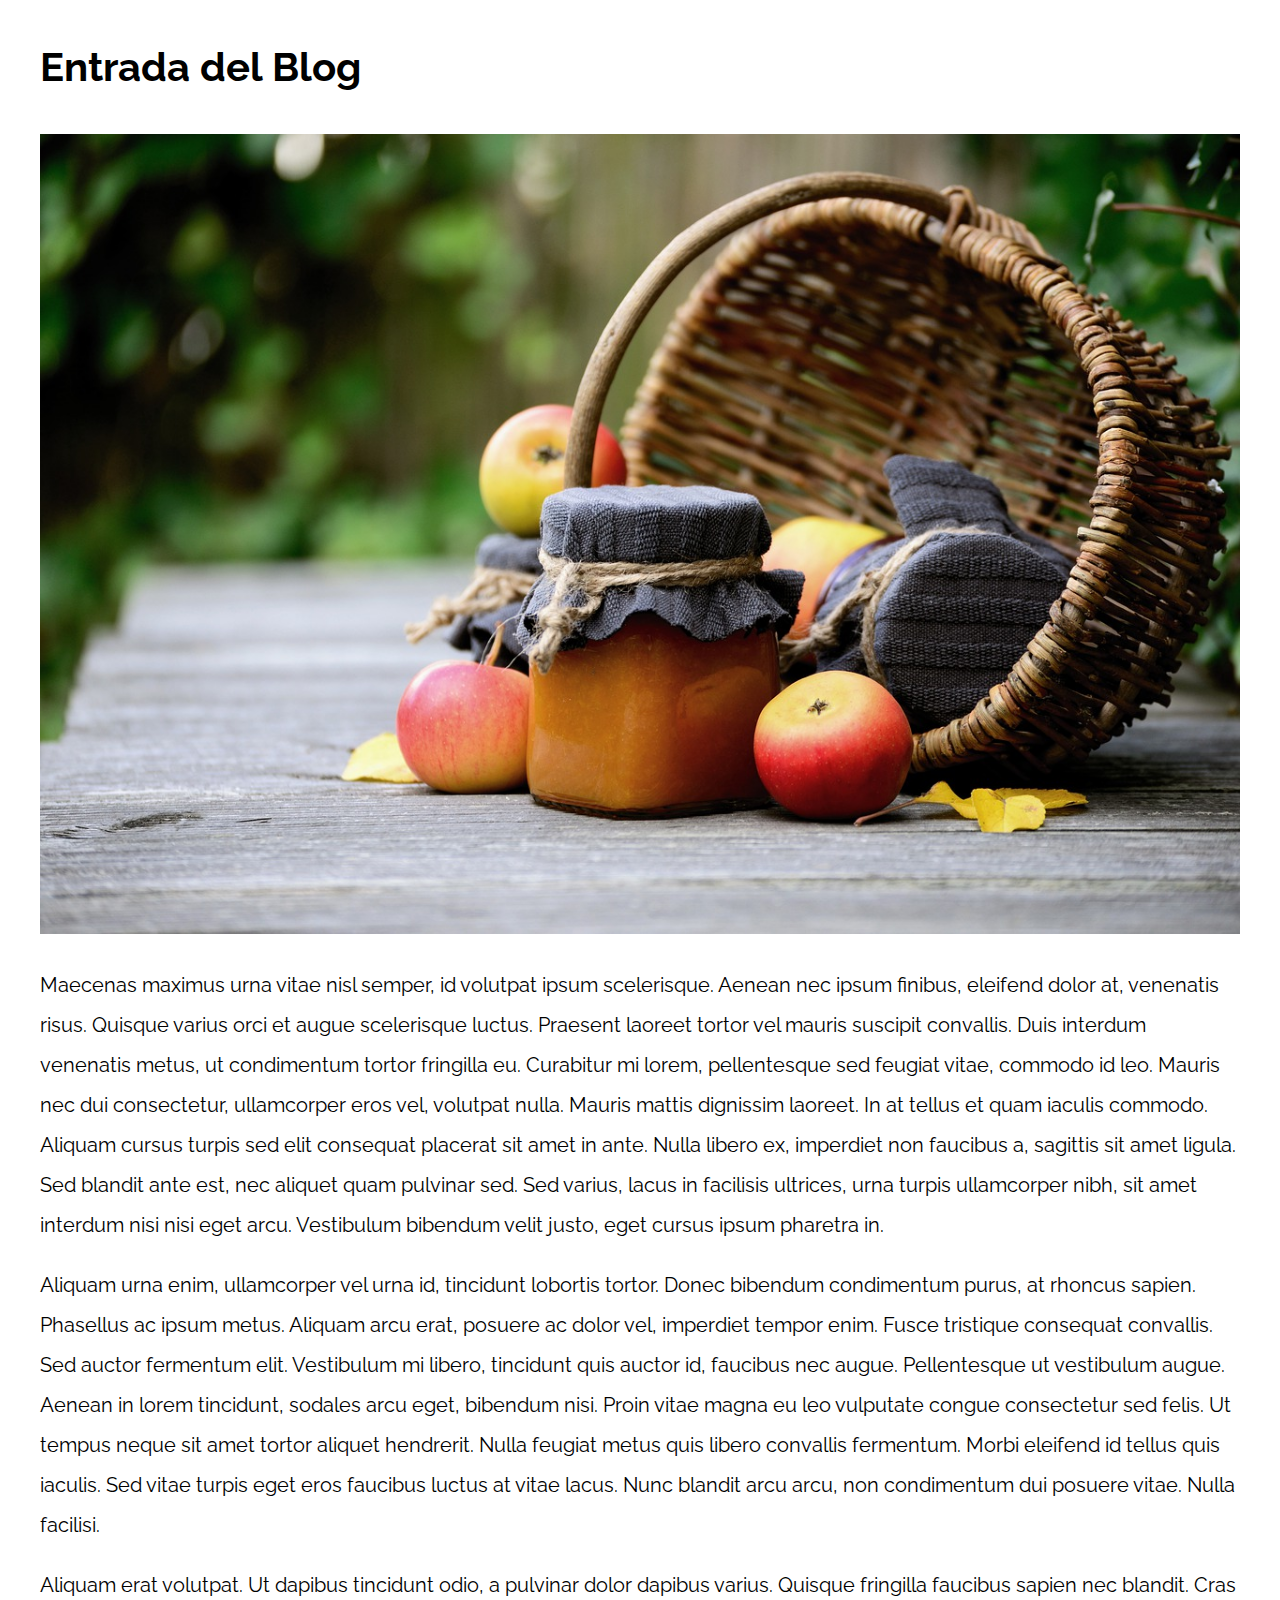
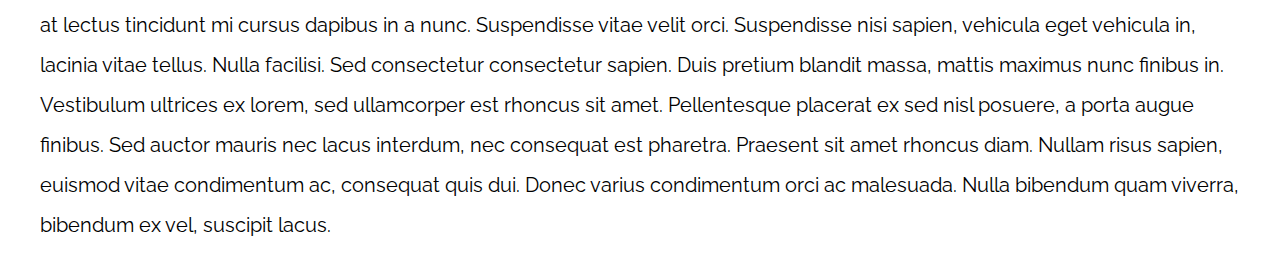
<file: 13-mostly_fluid/index.html>
<!DOCTYPE html>
<html>

<head>
    <meta charset="utf-8">
    <title>Patrones Responsive Web Design</title>
    <link rel="stylesheet" href="https://necolas.github.io/normalize.css/8.0.1/normalize.css">
    <link href="https://fonts.googleapis.com/css?family=Raleway:400,700,900" rel="stylesheet">
    <link rel="stylesheet" href="css/styles.css">
    <meta name="viewport" content="width=device-width, initial-scale=1">
</head>

<body>

    <div class="contenedor">
        <article class="entrada-blog">
            <h1>Entrada del Blog</h1>
            <img src="img/imagen1.jpg">

            <p>Maecenas maximus urna vitae nisl semper, id volutpat ipsum scelerisque. Aenean nec ipsum finibus, eleifend dolor at, venenatis risus. Quisque varius orci et augue scelerisque luctus. Praesent laoreet tortor vel mauris suscipit convallis. Duis
                interdum venenatis metus, ut condimentum tortor fringilla eu. Curabitur mi lorem, pellentesque sed feugiat vitae, commodo id leo. Mauris nec dui consectetur, ullamcorper eros vel, volutpat nulla. Mauris mattis dignissim laoreet. In at
                tellus et quam iaculis commodo. Aliquam cursus turpis sed elit consequat placerat sit amet in ante. Nulla libero ex, imperdiet non faucibus a, sagittis sit amet ligula. Sed blandit ante est, nec aliquet quam pulvinar sed. Sed varius, lacus
                in facilisis ultrices, urna turpis ullamcorper nibh, sit amet interdum nisi nisi eget arcu. Vestibulum bibendum velit justo, eget cursus ipsum pharetra in.</p>

            <p>Aliquam urna enim, ullamcorper vel urna id, tincidunt lobortis tortor. Donec bibendum condimentum purus, at rhoncus sapien. Phasellus ac ipsum metus. Aliquam arcu erat, posuere ac dolor vel, imperdiet tempor enim. Fusce tristique consequat
                convallis. Sed auctor fermentum elit. Vestibulum mi libero, tincidunt quis auctor id, faucibus nec augue. Pellentesque ut vestibulum augue. Aenean in lorem tincidunt, sodales arcu eget, bibendum nisi. Proin vitae magna eu leo vulputate
                congue consectetur sed felis. Ut tempus neque sit amet tortor aliquet hendrerit. Nulla feugiat metus quis libero convallis fermentum. Morbi eleifend id tellus quis iaculis. Sed vitae turpis eget eros faucibus luctus at vitae lacus. Nunc
                blandit arcu arcu, non condimentum dui posuere vitae. Nulla facilisi.</p>

            <p>Aliquam erat volutpat. Ut dapibus tincidunt odio, a pulvinar dolor dapibus varius. Quisque fringilla faucibus sapien nec blandit. Cras at lectus tincidunt mi cursus dapibus in a nunc. Suspendisse vitae velit orci. Suspendisse nisi sapien,
                vehicula eget vehicula in, lacinia vitae tellus. Nulla facilisi. Sed consectetur consectetur sapien. Duis pretium blandit massa, mattis maximus nunc finibus in. Vestibulum ultrices ex lorem, sed ullamcorper est rhoncus sit amet. Pellentesque
                placerat ex sed nisl posuere, a porta augue finibus. Sed auctor mauris nec lacus interdum, nec consequat est pharetra. Praesent sit amet rhoncus diam. Nullam risus sapien, euismod vitae condimentum ac, consequat quis dui. Donec varius
                condimentum orci ac malesuada. Nulla bibendum quam viverra, bibendum ex vel, suscipit lacus.</p>
        </article>

    </div>

</body>

</html>
</file>
<file: 01-2columnas_iguales_css_grid/css/styles.css>
html {
    box-sizing: border-box;
    font-size: 62.5%;
}

*,
*:before,
*:after {
    box-sizing: inherit;
}

body {
    font-family: 'Raleway', sans-serif;
    font-size: 1.6rem;
}

img {
    max-width: 100%;
}

h1 {
    font-size: 4rem;
}

.contenedor {
    max-width: 1200px;
    width: 95%;
    margin: 0 auto;
}

.entrada-blog a {
    display: inline-block;
    background-color: #2196F3;
    color: white;
    padding: 10px 20px;
    text-decoration: none;
    font-weight: bold;
    text-transform: uppercase;
}

/** CODIGO AQUI **/

@media(min-width:768px)
{
    .dos-columnas{
        display: grid;
        grid-template-columns:repeat(2,1fr) ;
        column-gap: 2rem;

    }
}
</file>
<file: 02-2columnas_iguales_flexbox/css/styles.css>
html {
    box-sizing: border-box;
    font-size: 62.5%;
}

*,
*:before,
*:after {
    box-sizing: inherit;
}

body {
    font-family: 'Raleway', sans-serif;
    font-size: 1.6rem;
}

img {
    max-width: 100%;
}

h1 {
    font-size: 4rem;
}

.contenedor {
    max-width: 1200px;
    width: 95%;
    margin: 0 auto;
}

.entrada-blog a {
    display: inline-block;
    background-color: #2196F3;
    color: white;
    padding: 10px 20px;
    text-decoration: none;
    font-weight: bold;
    text-transform: uppercase;
}

/** CODIGO AQUI **/

.dos-columnas{
    display: flex;
    align-items: center;
    gap: 2rem;
}
</file>
<file: 03-3columnas_iguales_css_grid/css/styles.css>
html {
    box-sizing: border-box;
    font-size: 62.5%;
}

*,
*:before,
*:after {
    box-sizing: inherit;
}

body {
    font-family: 'Raleway', sans-serif;
    font-size: 1.6rem;
}

img {
    max-width: 100%;
}

h1 {
    font-size: 4rem;
}

.contenedor {
    max-width: 1200px;
    width: 95%;
    margin: 0 auto;
}

.entrada-blog a {
    display: inline-block;
    background-color: #2196F3;
    color: white;
    padding: 10px 20px;
    text-decoration: none;
    font-weight: bold;
    text-transform: uppercase;
}

/** CODIGO AQUI **/
@media(min-width:768px)
{
    .tres-columnas{
        display: grid;
        grid-template-columns: repeat(3,1fr);
        gap: 2rem;
    }

}
</file>
<file: 04-3columnas_iguales_flexbox/css/styles.css>
html {
    box-sizing: border-box;
    font-size: 62.5%;
}

*,
*:before,
*:after {
    box-sizing: inherit;
}

body {
    font-family: 'Raleway', sans-serif;
    font-size: 1.6rem;
}

img {
    max-width: 100%;
}

h1 {
    font-size: 4rem;
}

.contenedor {
    max-width: 1200px;
    width: 95%;
    margin: 0 auto;
}

.entrada-blog a {
    display: inline-block;
    background-color: #2196F3;
    color: white;
    padding: 10px 20px;
    text-decoration: none;
    font-weight: bold;
    text-transform: uppercase;
}

/** CODIGO AQUI **/
.tres-columnas{
    gap:2rem;
}

@media(min-width:768px){
    .tres-columnas{
        display: flex;
        justify-content: center;
        gap:2rem;
    }

}
</file>
<file: 05-3columnas_css_grid/css/styles.css>
html {
    box-sizing: border-box;
    font-size: 62.5%;
}

*,
*:before,
*:after {
    box-sizing: inherit;
}

body {
    font-family: 'Raleway', sans-serif;
    font-size: 1.6rem;
    line-height: 2;
}

img {
    max-width: 100%;
}

h1 {
    font-size: 4rem;
}

h2 {
    font-size: 3.2rem;
}

.contenedor {
    max-width: 1200px;
    width: 95%;
    margin: 0 auto;
}

p {
    font-size: 2rem;
}

.entrada-blog a {
    display: inline-block;
    background-color: #2196F3;
    color: white;
    padding: 10px 20px;
    text-decoration: none;
    font-weight: bold;
    text-transform: uppercase;
}


/** CODIGO AQUI **/

@media(min-width: 768px)
{
    .contenedor-grid{
        display: grid;
        grid-template-columns: 20% 60% 20%;
        grid-auto-flow: column;
        gap: 2rem;
    }

    .principal{
        grid-column: 2/3;
    }

    .aside-1{
        grid-column: 1/2;

    }
    .aside-2{
        
    }
}
</file>
<file: 06-3columnas_flexbox/css/styles.css>
html {
    box-sizing: border-box;
    font-size: 62.5%;
}

*,
*:before,
*:after {
    box-sizing: inherit;
}

body {
    font-family: 'Raleway', sans-serif;
    font-size: 1.6rem;
    line-height: 2;
}

img {
    max-width: 100%;
}

h1 {
    font-size: 4rem;
}

h2 {
    font-size: 3.2rem;
}

p {
    font-size: 2rem;
}

.contenedor {
    max-width: 1200px;
    width: 95%;
    margin: 0 auto;
}

.entrada-blog a {
    display: inline-block;
    background-color: #2196F3;
    color: white;
    padding: 10px 20px;
    text-decoration: none;
    font-weight: bold;
    text-transform: uppercase;
}

/** CODIGO AQUI **/

@media(min-width:768px){
    .contenedor-grid
    {
        display: flex;
        gap: 2rem;
    }
    .aside-1{
        order: -1;

    }
}
</file>
<file: 07-column_drop_css_grid/css/styles.css>
html {
    box-sizing: border-box;
    font-size: 62.5%;
}

*,
*:before,
*:after {
    box-sizing: inherit;
}

body {
    font-family: 'Raleway', sans-serif;
    font-size: 1.6rem;
    line-height: 2;
}

img {
    max-width: 100%;
}

h1 {
    font-size: 4rem;
}

h2 {
    font-size: 3.2rem;
}

p {
    font-size: 2rem;
}

.contenedor {
    max-width: 1200px;
    width: 95%;
    margin: 0 auto;
}

.entrada-blog a {
    display: inline-block;
    background-color: #2196F3;
    color: white;
    padding: 10px 20px;
    text-decoration: none;
    font-weight: bold;
    text-transform: uppercase;
}



/** CODIGO AQUI **/
@media(min-width:480px){
    .column-drop-CSS
    {
        display: grid;
        grid-template-columns: repeat(2,1fr);
        
    }
    .aside-2{
        grid-column: 1/3;
    }

}

@media(min-width:768px){
    .column-drop-CSS
    {
        display: grid;
        grid-template-columns: repeat(3,1fr);
    }

}

.column-drop-CSS
{
    
}
</file>
<file: 08-column_drop_flexbox/css/styles.css>
html {
    box-sizing: border-box;
    font-size: 62.5%;
}

*,
*:before,
*:after {
    box-sizing: inherit;
}

body {
    font-family: 'Raleway', sans-serif;
    font-size: 1.6rem;
    line-height: 2;
}

img {
    max-width: 100%;
}

h1 {
    font-size: 4rem;
}

h2 {
    font-size: 3.2rem;
}

p {
    font-size: 2rem;
}

.contenedor {
    max-width: 1200px;
    width: 95%;
    margin: 0 auto;
}

.entrada-blog a {
    display: inline-block;
    background-color: #2196F3;
    color: white;
    padding: 10px 20px;
    text-decoration: none;
    font-weight: bold;
    text-transform: uppercase;
}

/** CODIGO AQUI **/

@media(min-width:480px){
    .column-drop-flex{
        display: flex;
        justify-content: space-between;
        flex-wrap:wrap;
    }
    .principal,.aside-1{
        flex-basis: 50%;
    }


}

@media(min-width:768px){
    .principal,.aside-1,.aside-2{
        flex: 0 0 33%;
        
    }
}
</file>
<file: 09-con_sidebar_css_grid/css/styles.css>
html {
    box-sizing: border-box;
    font-size: 62.5%;
}

*,
*:before,
*:after {
    box-sizing: inherit;
}

body {
    font-family: 'Raleway', sans-serif;
    font-size: 1.6rem;
    line-height: 2;
}

img {
    max-width: 100%;
}

h1 {
    font-size: 4rem;
}

h2 {
    font-size: 3.2rem;
}

p {
    font-size: 2rem;
}

.contenedor {
    max-width: 1200px;
    width: 95%;
    margin: 0 auto;
}

.entrada-blog a {
    display: inline-block;
    background-color: #2196F3;
    color: white;
    padding: 10px 20px;
    text-decoration: none;
    font-weight: bold;
    text-transform: uppercase;
}

/** CODIGO AQUI **/

@media(min-width:768px){
    .con-sidebar{
        display: grid;
        grid-template-columns: 3fr 1fr;
        column-gap: 2rem;
        grid-auto-flow: column;
    }
    aside{
        grid-column:2/3;
        
        
    }

   
}
</file>
<file: 11-layout_shifter_css_grid/css/styles.css>
html {
    box-sizing: border-box;
    font-size: 62.5%;
}

*,
*:before,
*:after {
    box-sizing: inherit;
}

body {
    font-family: 'Raleway', sans-serif;
    font-size: 1.6rem;
    line-height: 2;
}

img {
    max-width: 100%;
}

h1 {
    font-size: 4rem;
}

h2 {
    font-size: 3.2rem;
}

p {
    font-size: 2rem;
}

.contenedor {
    max-width: 1200px;
    width: 95%;
    margin: 0 auto;
}

.entrada-blog a {
    display: inline-block;
    background-color: #2196F3;
    color: white;
    padding: 10px 20px;
    text-decoration: none;
    font-weight: bold;
    text-transform: uppercase;
}


/** CODIGO AQUI **/

@media(min-width:768px){
    .layout-shifter{
        display: grid;
        grid-template-areas: "contenido inferior";

    }
    .aside{
        grid-area: inferior;
    }

    .principal{
        grid-area: contenido;
        display: grid;
        grid-template-areas: "entrada1 entrada2";
        grid-template-columns: repeat(2, 1fr);
        column-gap: 3rem;
    }

}

@media(min-width:992px){
    .layout-shifter{
        grid-template-areas: "contenido sidebar";
        column-gap: 3rem;
    }
    .aside{
        grid-area: sidebar;
    }
    .principal{
        grid-area: contenido;
        grid-template-areas: " entrada1 entrada2";
        grid-template-columns: unset;
    }

}
</file>
<file: 13-mostly_fluid/css/styles.css>
html {
    box-sizing: border-box;
    font-size: 62.5%;
}

*,
*:before,
*:after {
    box-sizing: inherit;
}

body {
    font-family: 'Raleway', sans-serif;
    font-size: 1.6rem;
    line-height: 2;
}
h1 {
    font-size: 4rem;
}

h2 {
    font-size: 3.2rem;
}

p {
    font-size: 2rem;
}

.entrada-blog a {
    display: inline-block;
    background-color: #2196F3;
    color: white;
    padding: 10px 20px;
    text-decoration: none;
    font-weight: bold;
    text-transform: uppercase;
}

/** CODIGO AQUI **/

.contenedor{
    max-width: 120rem;
    width: 95%;
    margin: 0 auto;
}

img{
    max-width: 100%;
}


@media(min-width:768px){

}
</file>
